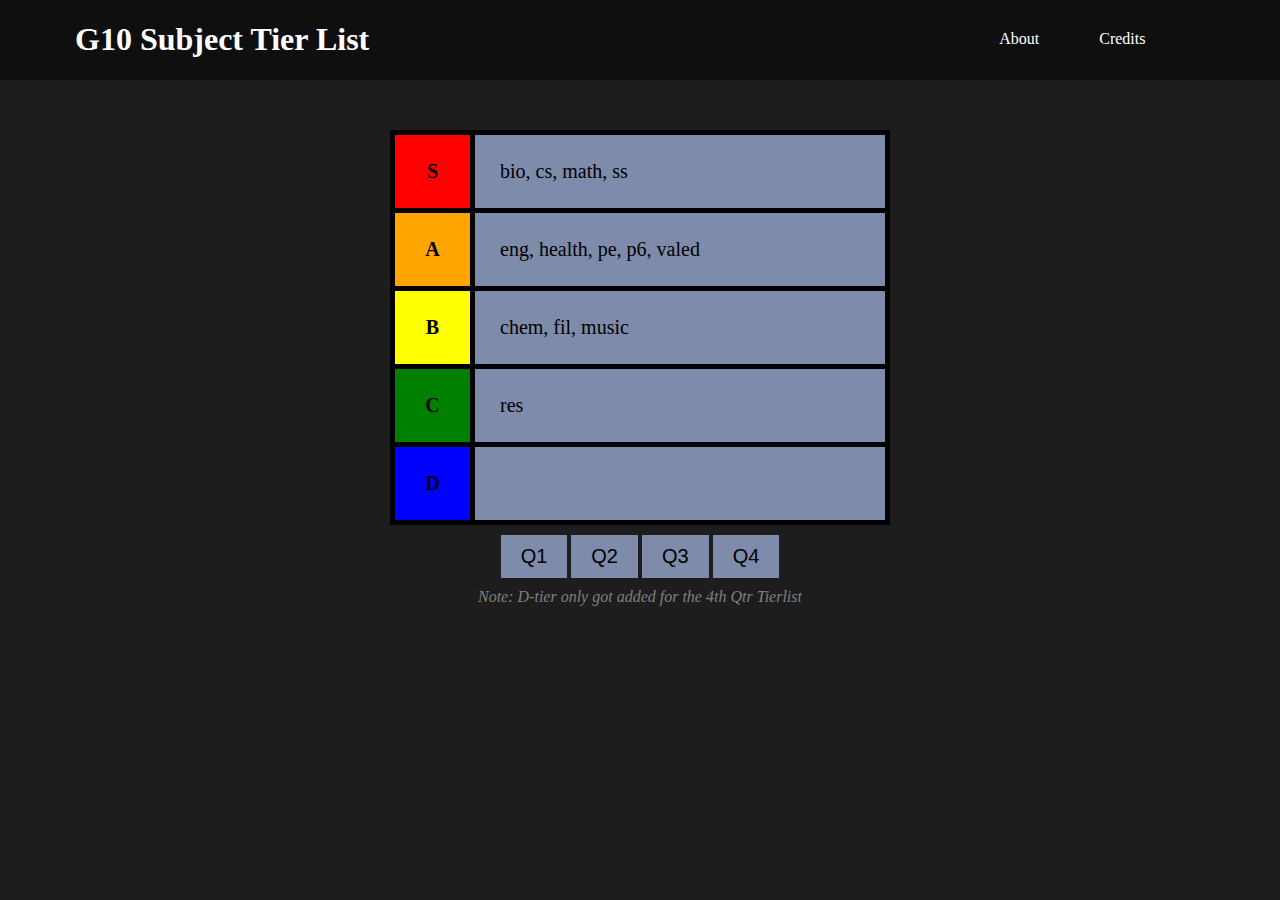
<file: index.html>
<!DOCTYPE html>
<html>

<head>
	<meta charset="utf-8">
	<meta name="viewport" content="width=device-width, initial-scale=1">
	<link rel="stylesheet" type="text/css" href="style.css">
	<script src="script.js"></script>
	<title>G10 Subject Tier List</title>
</head>

<body>

	<div style="background-color: #0f0f0f;">
		<a href="index.html"><h1>G10 Subject Tier List</h1></a>
		<a href="about.html" style="margin-left: 600px">About</a>
		<a href="credits.html">Credits</a>
	</div>

	<table>
		<tr style="background-color: red;">
			<td><b>S</b></td>
			<td id="s">bio, cs, math, ss</td>
		</tr>
		<tr style="background-color: orange;">
			<td><b>A</b></td>
			<td id="a">eng, health, pe, p6, valed</td>
		</tr>
		<tr style="background-color: yellow;">
			<td><b>B</b></td>
			<td id="b">chem, fil, music</td>
		</tr>
		<tr style="background-color: green;">
			<td><b>C</b></td>
			<td id="c">res</td>
		</tr>
		<tr style="background-color: blue;">
			<td><b>D</b></td>
			<td id="d"></td>
		</tr>
	</table>

	<div style="text-align: center; margin-top: 10px">
		<button onclick="lmao('q1')" id="q1">Q1</button>
		<button onclick="lmao('q2')" id="q2">Q2</button>
		<button onclick="lmao('q3')" id="q3">Q3</button>
		<button onclick="lmao('q4')" id="q4">Q4</button>
	</div>

	<p style="text-align: center; margin: auto; padding-top: 10px;"><i>Note: D-tier only got added for the 4th Qtr Tierlist</i></p>

</body>

</html>
</file>
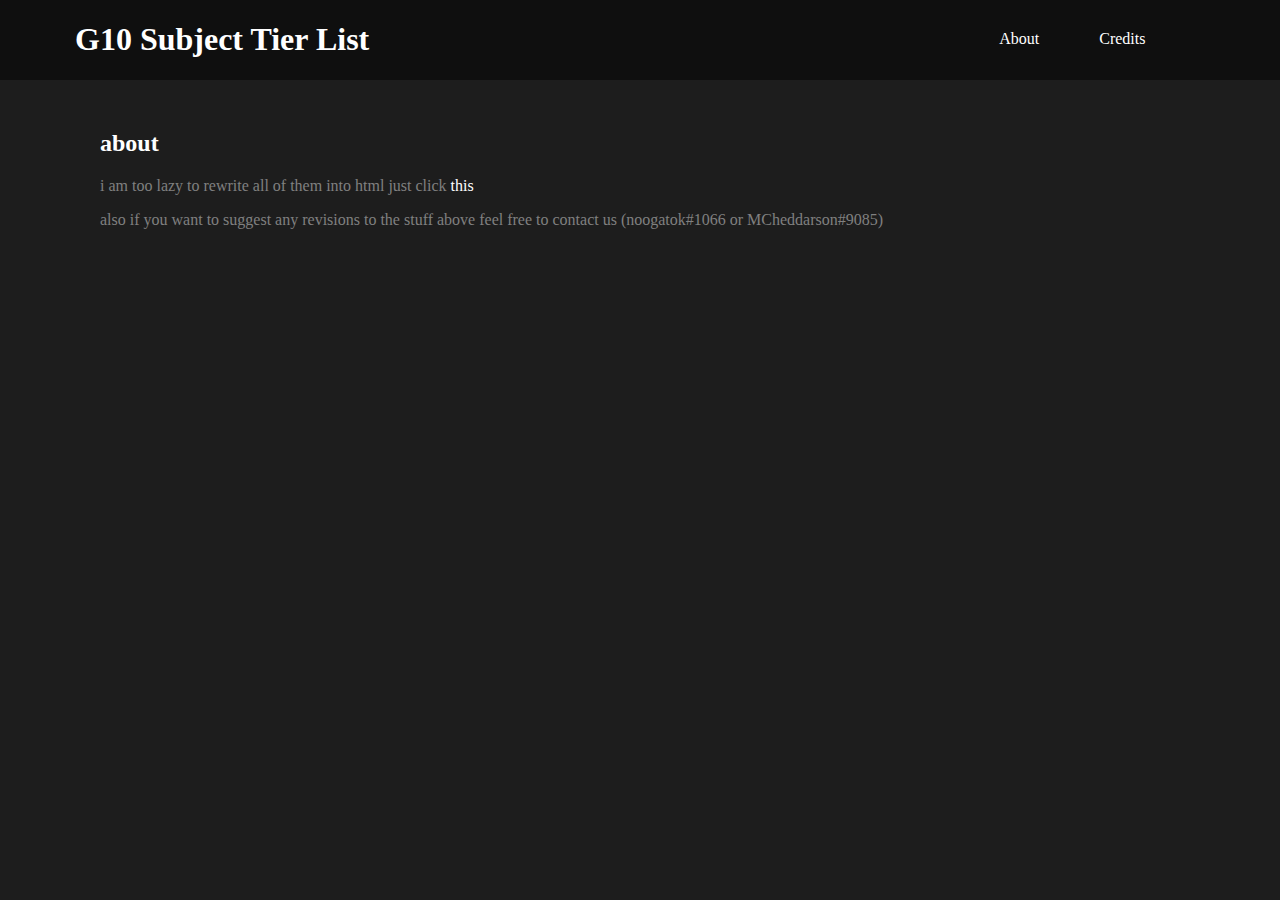
<file: about.html>
<!DOCTYPE html>
<html>

<head>
	<meta charset="utf-8">
	<meta name="viewport" content="width=device-width, initial-scale=1">
	<link rel="stylesheet" type="text/css" href="style.css">
	<title>G10 Subject Tier List</title>
</head>

<body>

	<div style="background-color: #0f0f0f;">
		<a href="index.html"><h1>G10 Subject Tier List</h1></a>
		<a href="about.html" style="margin-left: 600px">About</a>
		<a href="credits.html">Credits</a>
	</div>

	<h2>about</h2>
	<p>i am too lazy to rewrite all of them into html just click <a href="https://docs.google.com/document/d/1K5LsnfeTg_Li2qD8piwwKItN6osiDS069HC_t0YZjZo/edit?usp=sharing" target="_blank">this</a></p>
	<p>also if you want to suggest any revisions to the stuff above feel free to contact us (noogatok#1066 or MCheddarson#9085)</p>

</body>

</html>
</file>
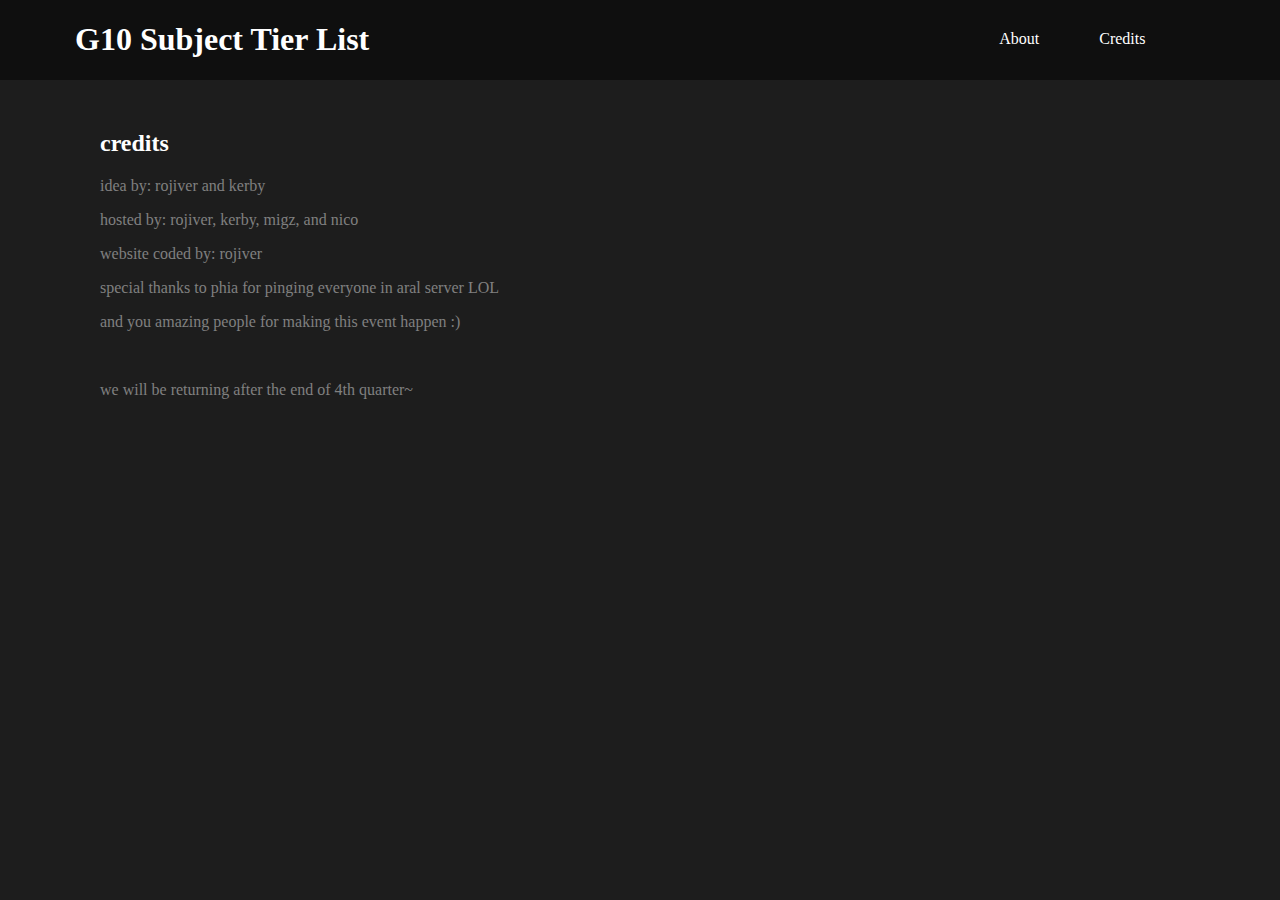
<file: credits.html>
<!DOCTYPE html>
<html>

<head>
	<meta charset="utf-8">
	<meta name="viewport" content="width=device-width, initial-scale=1">
	<link rel="stylesheet" type="text/css" href="style.css">
	<title>G10 Subject Tier List</title>
</head>

<body>

	<div style="background-color: #0f0f0f;">
		<a href="index.html"><h1>G10 Subject Tier List</h1></a>
		<a href="about.html" style="margin-left: 600px">About</a>
		<a href="credits.html">Credits</a>
	</div>

	<h2>credits</h2>
	<p>idea by: rojiver and kerby</p>
	<p>hosted by: rojiver, kerby, migz, and nico</p>
	<p>website coded by: rojiver</p>
	<p>special thanks to phia for pinging everyone in aral server LOL</p>
	<p>and you amazing people for making this event happen :)</p>
	<br>
	<p>we will be returning after the end of 4th quarter~</p>

</body>

</html>
</file>
<file: style.css>
body {
	background-color: #1d1d1d;
	font-family: Verdana;
	color: white;
	margin: 0;
}

div {
	overflow: hidden;
}

h1 {
	float: left;
	margin-left: 75px;
}

h2 {
	margin-top: 50px;
}

h2, p {
	margin-left: 100px;
}

p {
	color: gray;
}

a:nth-child(2), a:nth-child(3) {
	float: left;
	padding: 30px;
}

a, a:hover, a:active, a:visited {
	text-decoration: none;
	color: white;
}

table {
	margin-left: auto;
	margin-right: auto;
	margin-top: 50px;
	color: black;
	border-collapse: collapse;
	font-size: 20px;
	width: 500px;
}

td {
	border: 5px solid black;
	padding: 25px;
}

td:last-child {
	background-color: #7e8baa;
}

td:first-child {
	text-align: center;
	width: 25px;
}

button {
	background-color: #7e8baa;
	border: none;
	color: black;
	padding: 10px 20px;
	text-align: center;
	text-decoration: none;
	display: inline-block;
	font-size: 20px;
}
</file>
